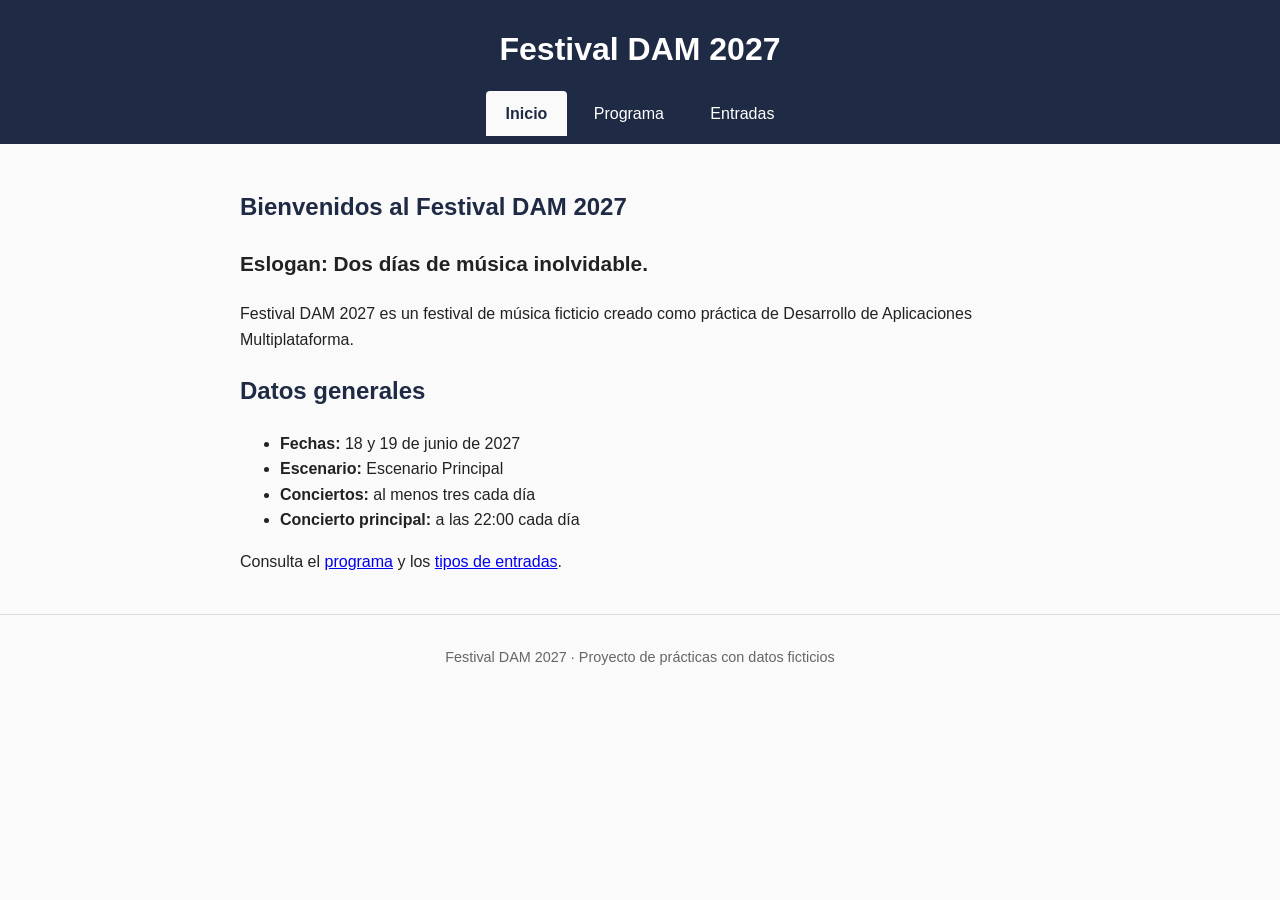
<file: index.html>
<!DOCTYPE html>
<html lang="es">
<head>
  <meta charset="UTF-8">
  <meta name="viewport" content="width=device-width, initial-scale=1">
  <title>Festival DAM 2027</title>
  <link rel="stylesheet" href="style.css">
</head>
<body>
  <header>
    <h1>Festival DAM 2027</h1>
    <nav>
      <ul>
        <li><a href="index.html" class="activo">Inicio</a></li>
        <li><a href="programa.html">Programa</a></li>
        <li><a href="entradas.html">Entradas</a></li>
      </ul>
    </nav>
  </header>

  <main>
    <h2>Bienvenidos al Festival DAM 2027</h2>

    <p class="eslogan">Eslogan: Dos días de música inolvidable.</p>


    <p>
      Festival DAM 2027 es un festival de música ficticio creado como
      práctica de Desarrollo de Aplicaciones Multiplataforma.
    </p>

    <h2>Datos generales</h2>
    <ul>
      <li><strong>Fechas:</strong> 18 y 19 de junio de 2027</li>
      <li><strong>Escenario:</strong> Escenario Principal</li>
      <li><strong>Conciertos:</strong> al menos tres cada día</li>
      <li><strong>Concierto principal:</strong> a las 22:00 cada día</li>
    </ul>

    <p>
      Consulta el <a href="programa.html">programa</a> y los
      <a href="entradas.html">tipos de entradas</a>.
    </p>
  </main>

  <footer>
    <p>Festival DAM 2027  ·  Proyecto de prácticas con datos ficticios</p>
  </footer>
</body>
</html>
</file>
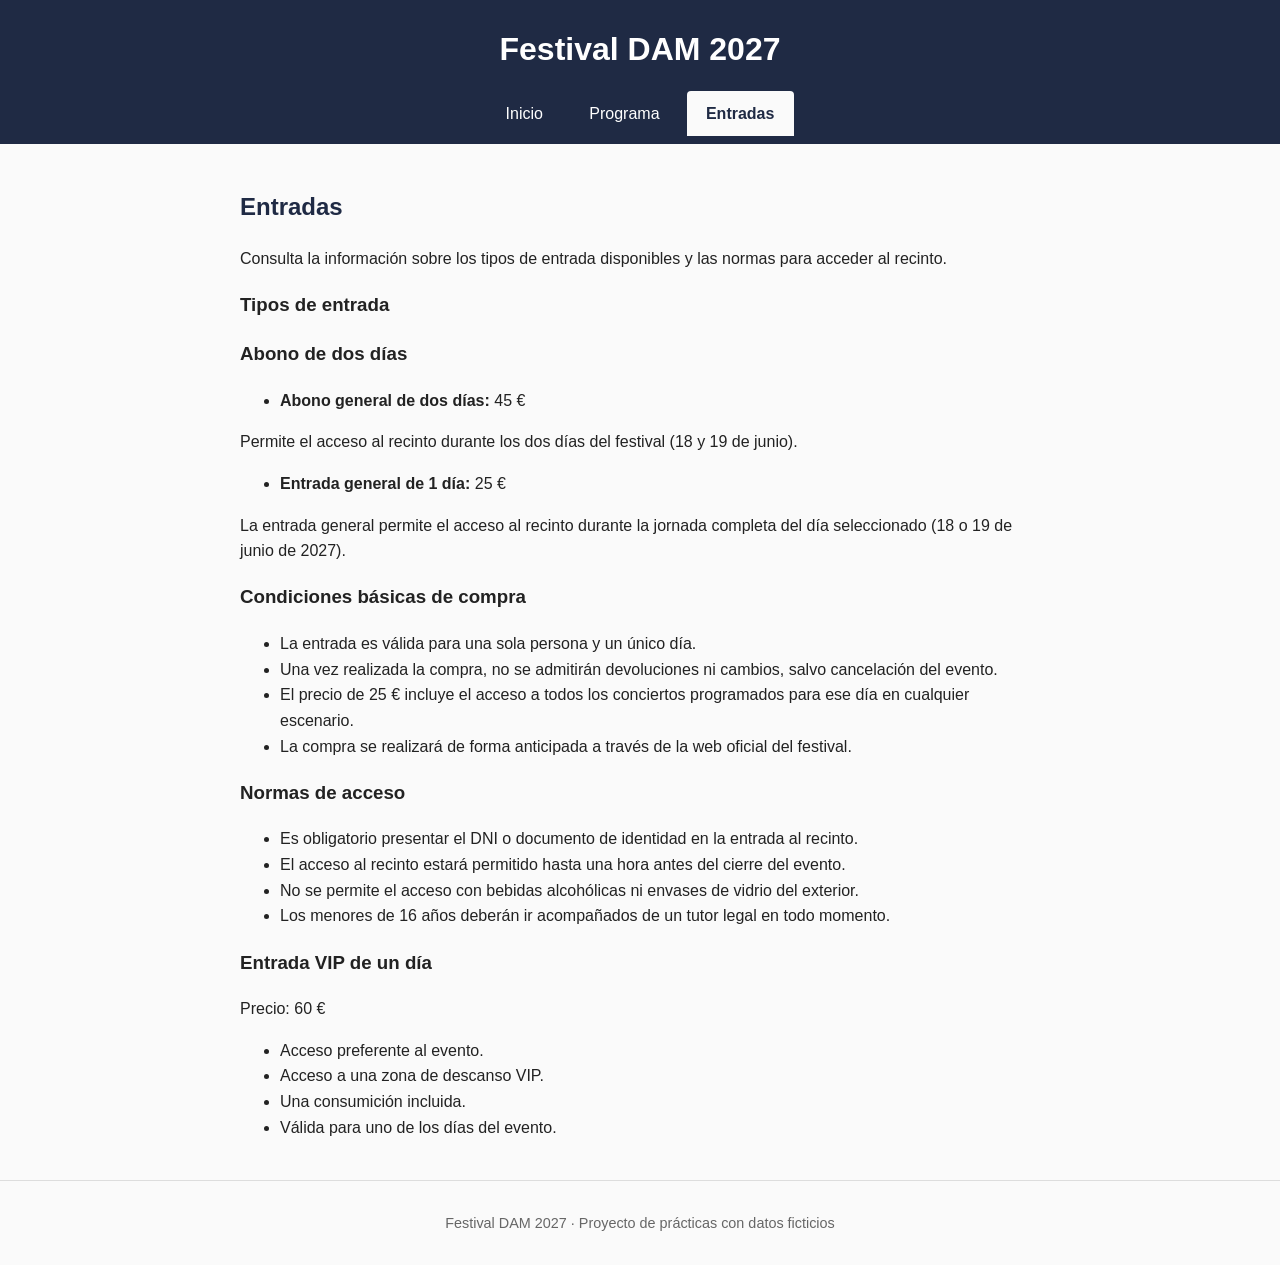
<file: entradas.html>
<!DOCTYPE html>
<html lang="es">
<head>
  <meta charset="UTF-8">
  <meta name="viewport" content="width=device-width, initial-scale=1">
  <title>Entradas - Festival DAM 2027</title>
  <link rel="stylesheet" href="style.css">
</head>
<body>
  <header>
    <h1>Festival DAM 2027</h1>
    <nav>
      <ul>
        <li><a href="index.html">Inicio</a></li>
        <li><a href="programa.html">Programa</a></li>
        <li><a href="entradas.html" class="activo">Entradas</a></li>
      </ul>
    </nav>
  </header>

  <main>
    <h2>Entradas</h2>
    <p>Consulta la información sobre los tipos de entrada disponibles y las normas para acceder al recinto.</p>

    <h3>Tipos de entrada</h3>
        <h3>Abono de dos días</h3>
    <ul>
      <li><strong>Abono general de dos días:</strong> 45 €</li>
    </ul>
    <p>Permite el acceso al recinto durante los dos días del festival (18 y 19 de junio).</p>
    <ul>
      <li><strong>Entrada general de 1 día:</strong> 25 €</li>
    </ul>
    <p>La entrada general permite el acceso al recinto durante la jornada completa del día seleccionado (18 o 19 de junio de 2027).</p>

    <h3>Condiciones básicas de compra</h3>
    <ul>
      <li>La entrada es válida para una sola persona y un único día.</li>
      <li>Una vez realizada la compra, no se admitirán devoluciones ni cambios, salvo cancelación del evento.</li>
      <li>El precio de 25 € incluye el acceso a todos los conciertos programados para ese día en cualquier escenario.</li>
      <li>La compra se realizará de forma anticipada a través de la web oficial del festival.</li>
    </ul>

    <h3>Normas de acceso</h3>
    <ul>
      <li>Es obligatorio presentar el DNI o documento de identidad en la entrada al recinto.</li>
      <li>El acceso al recinto estará permitido hasta una hora antes del cierre del evento.</li>
      <li>No se permite el acceso con bebidas alcohólicas ni envases de vidrio del exterior.</li>
      <li>Los menores de 16 años deberán ir acompañados de un tutor legal en todo momento.</li>
    </ul>


 <h3>Entrada VIP de un día</h3>
    <p>Precio: 60 €</p>
    <ul>
        <li>Acceso preferente al evento.</li>
        <li>Acceso a una zona de descanso VIP.</li>
        <li>Una consumición incluida.</li>
        <li>Válida para uno de los días del evento.</li>
    </ul>

  </main>

  <footer>
    <p>Festival DAM 2027 · Proyecto de prácticas con datos ficticios</p>
  </footer>
</body>
</html>
</file>
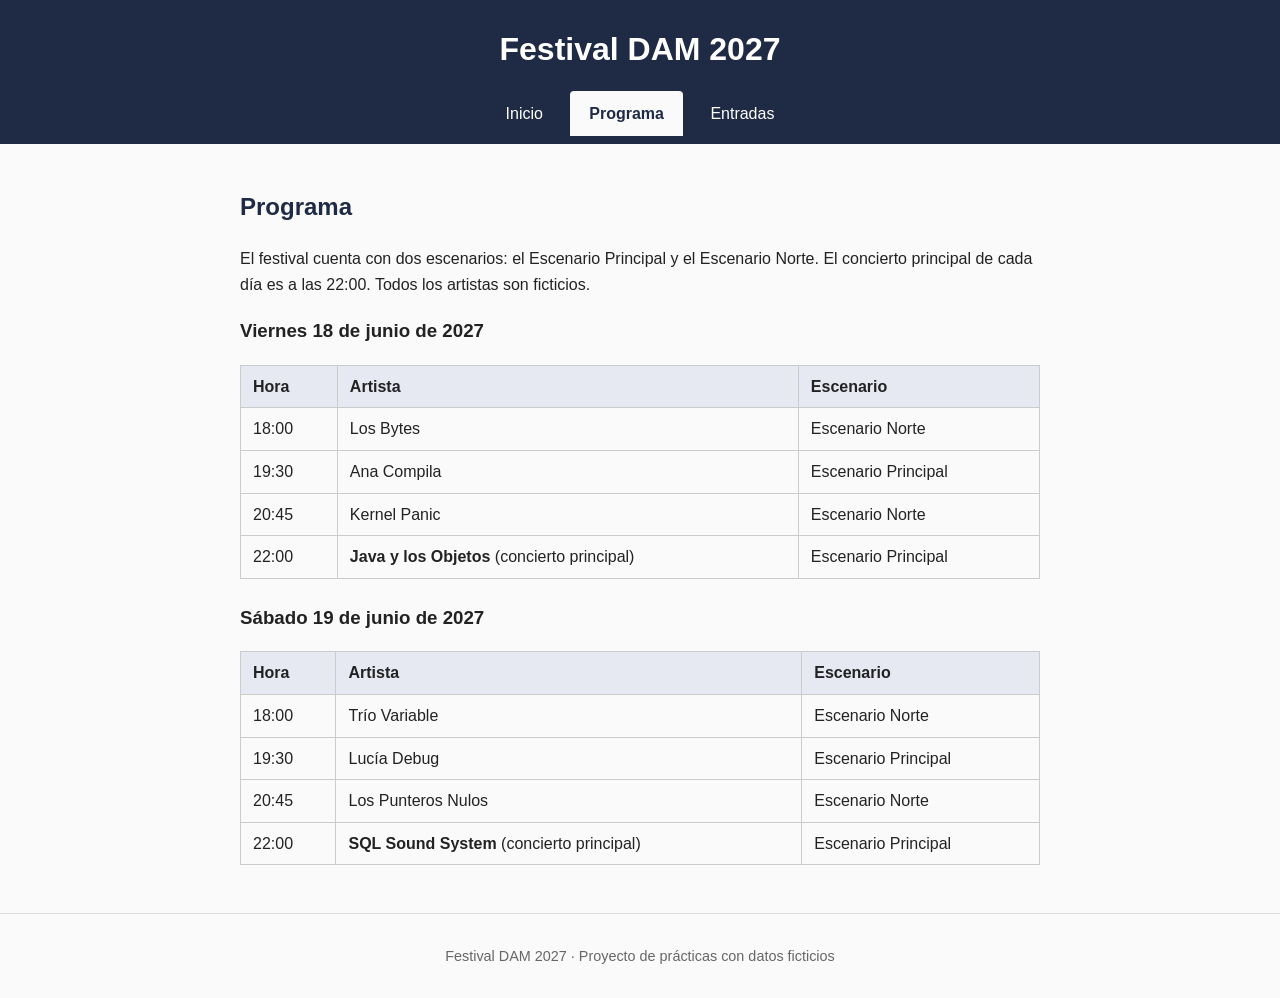
<file: programa.html>
<!DOCTYPE html>
<html lang="es">
<head>
  <meta charset="UTF-8">
  <meta name="viewport" content="width=device-width, initial-scale=1">
  <title>Programa - Festival DAM 2027</title>
  <link rel="stylesheet" href="style.css">
</head>
<body>
  <header>
    <h1>Festival DAM 2027</h1>
    <nav>
      <ul>
        <li><a href="index.html">Inicio</a></li>
        <li><a href="programa.html" class="activo">Programa</a></li>
        <li><a href="entradas.html">Entradas</a></li>
      </ul>
    </nav>
  </header>

  <main>
    <h2>Programa</h2>
    <p>
      El festival cuenta con dos escenarios: el Escenario Principal y el
      Escenario Norte. El concierto principal de cada día es a las 22:00.
      Todos los artistas son ficticios.
    </p>

    <h3>Viernes 18 de junio de 2027</h3>
    <table>
      <thead>
        <tr><th>Hora</th><th>Artista</th><th>Escenario</th></tr>
      </thead>
      <tbody>
        <tr><td>18:00</td><td>Los Bytes</td><td>Escenario Norte</td></tr>
        <tr><td>19:30</td><td>Ana Compila</td><td>Escenario Principal</td></tr>
        <tr><td>20:45</td><td>Kernel Panic</td><td>Escenario Norte</td></tr>
        <tr><td>22:00</td><td><strong>Java y los Objetos</strong> (concierto principal)</td><td>Escenario Principal</td></tr>
      </tbody>
    </table>

    <h3>Sábado 19 de junio de 2027</h3>
    <table>
      <thead>
        <tr><th>Hora</th><th>Artista</th><th>Escenario</th></tr>
      </thead>
      <tbody>
        <tr><td>18:00</td><td>Trío Variable</td><td>Escenario Norte</td></tr>
        <tr><td>19:30</td><td>Lucía Debug</td><td>Escenario Principal</td></tr>
        <tr><td>20:45</td><td>Los Punteros Nulos</td><td>Escenario Norte</td></tr>
        <tr><td>22:00</td><td><strong>SQL Sound System</strong> (concierto principal)</td><td>Escenario Principal</td></tr>
      </tbody>
    </table>
  </main>

  <footer>
    <p>Festival DAM 2027 · Proyecto de prácticas con datos ficticios</p>
  </footer>
</body>
</html>
</file>
<file: style.css>
/* Estilos comunes de Festival DAM 2027 */
body {
  font-family: Arial, Helvetica, sans-serif;
  line-height: 1.6;
  color: #222222;
  background-color: #fafafa;
  margin: 0;
}

header {
  background-color: #1f2a44;
  color: #ffffff;
  padding: 1.5rem 1rem 0.5rem;
  text-align: center;
}

header h1 {
  margin: 0 0 1rem;
}

nav ul {
  list-style: none;
  margin: 0;
  padding: 0;
  display: flex;
  justify-content: center;
  flex-wrap: wrap;
  gap: 0.5rem;
}

nav a {
  display: block;
  color: #ffffff;
  text-decoration: none;
  padding: 0.6rem 1.2rem;
  border-radius: 4px 4px 0 0;
}

nav a:hover,
nav a:focus {
  background-color: #34456e;
}

nav a.activo {
  background-color: #fafafa;
  color: #1f2a44;
  font-weight: bold;
}

main {
  max-width: 800px;
  margin: 0 auto;
  padding: 1.5rem 1rem;
}

h2 {
  color: #1f2a44;
}

table {
  width: 100%;
  border-collapse: collapse;
  margin-bottom: 1.5rem;
}

th,
td {
  border: 1px solid #cccccc;
  padding: 0.5rem 0.75rem;
  text-align: left;
}

th {
  background-color: #e6e9f2;
}

.eslogan {
  font-size: 1.3rem;
  font-weight: bold;
}

footer {
  text-align: center;
  font-size: 0.9rem;
  color: #666666;
  padding: 1rem;
  border-top: 1px solid #dddddd;
}
</file>
